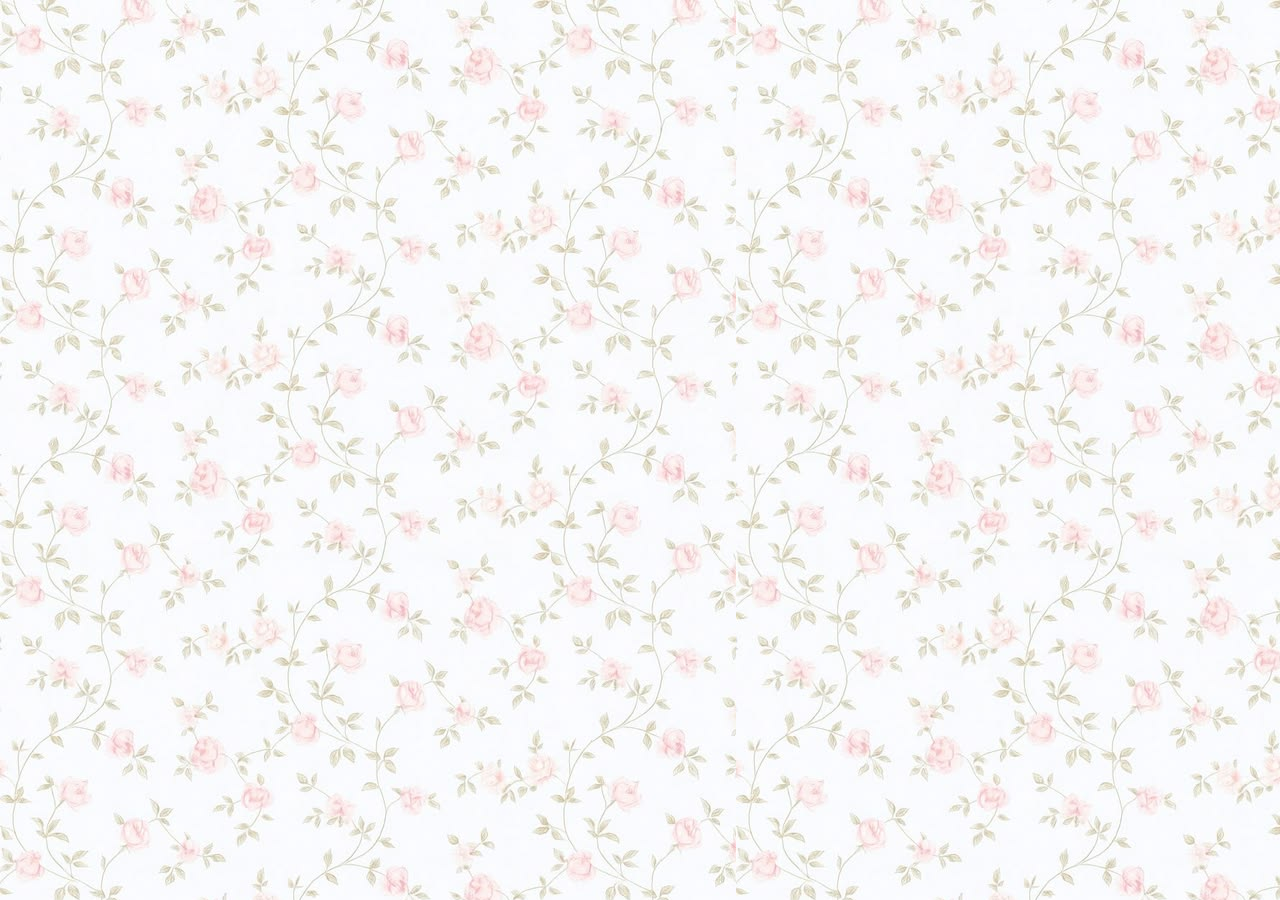
<file: khutamtinh.html>
<!DOCTYPE html>
<head lang="vi"> 
    <title> Khu tâm tình nèe</title>
    <meta charset="utf-8">
    <meta http-equiv="X-UA-Compatible" content="IE-edge">
    <meta name="viewpoint" content="width=device-width, initial-scale=1.0">
    <link rel="stylesheet" href="khutamtinh.css">
</head>

<body>
    
</body>
</file>
<file: khutamtinh.css>
@import url('https://fonts.googleapis.com/css2?family=Italianno&display=swap&subset=vietnamese');
@import url('https://fonts.googleapis.com/css2?family=Playwrite+US+Trad:wght@100..400&display=swap');
@font-face {
    font-family: Essays1743;
    src: url('essays1743/Essays1743-Italic.ttf') format('truetype');
}

html {
    font-size: 62.5%;
    background-image: url("background.jpg");
    background-repeat: repeat;
    height: 100%;
}
</file>
